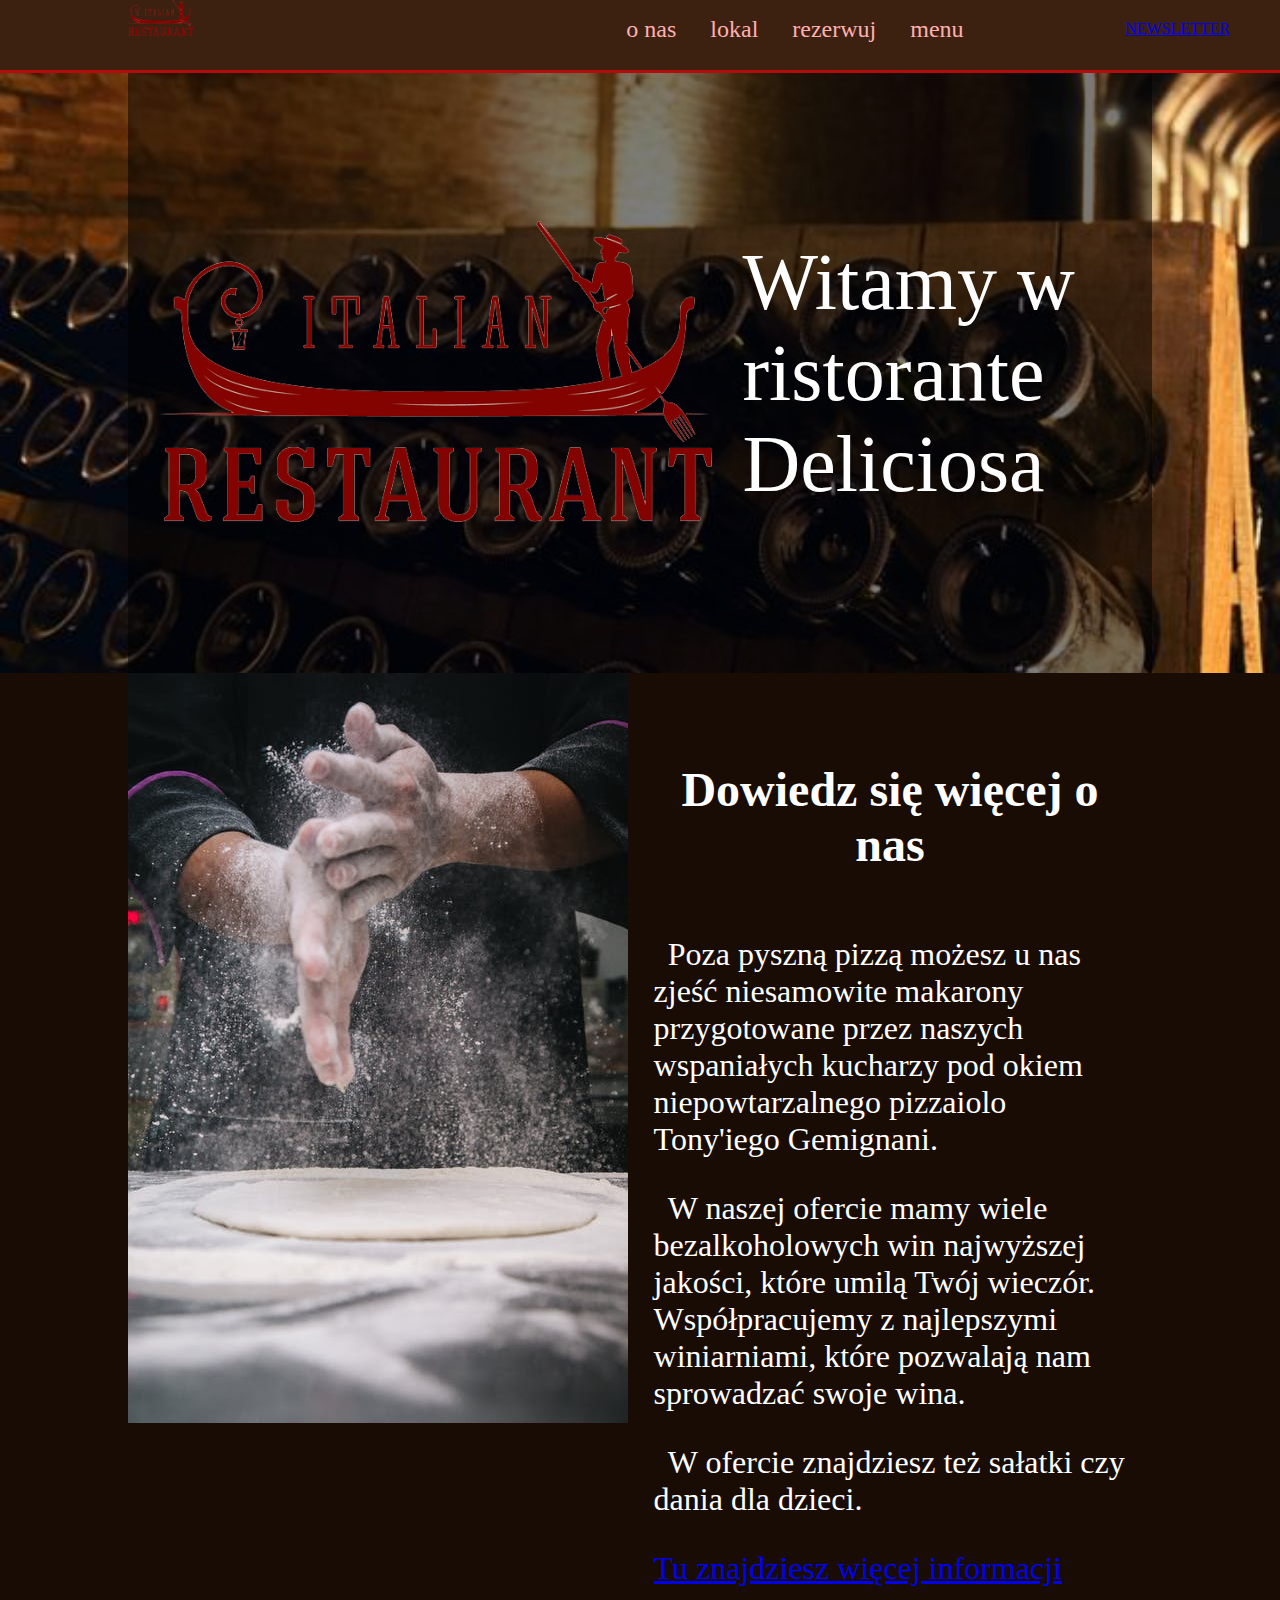
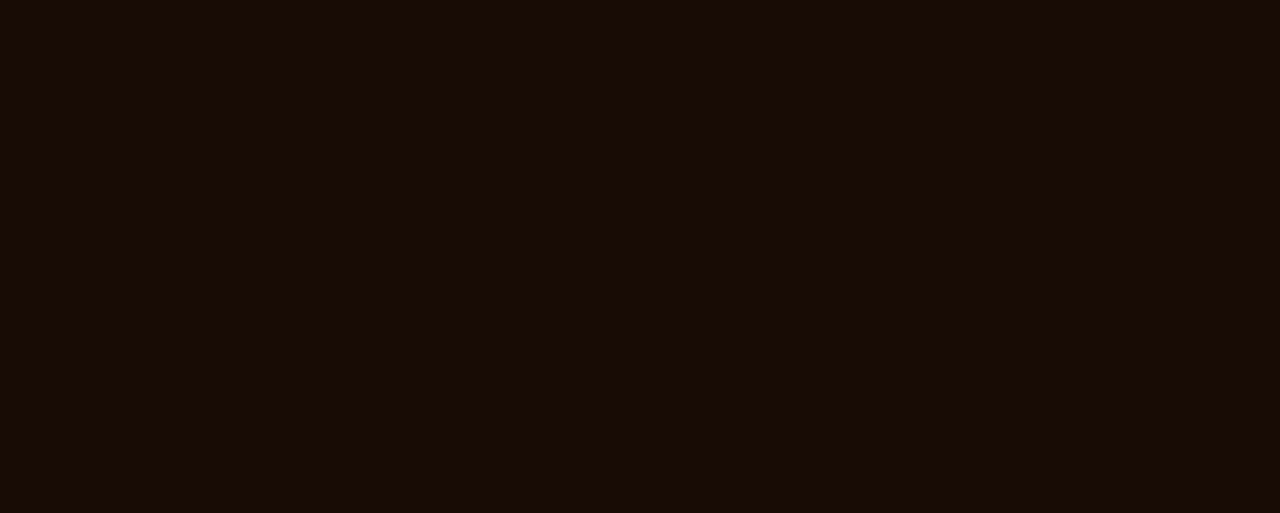
<file: index.html>
<!DOCTYPE html>
<html lang="pl">
<head>
    <meta charset="UTF-8">
    <meta http-equiv="X-UA-Compatible" content="IE=edge">
    <meta name="viewport" content="width=device-width, initial-scale=1.0">
    <title>Ristorante Deliciosa</title>
    <link rel="stylesheet" href="css/global.css">
    <link rel="stylesheet" href="css/index.css">
</head>
<body>
    <div class="header">
        <div class="logo">
            <img src="logo.png" width="20%">
        </div>
        <div class="pasek">
            <ul>
                <li><a href="" class="pasekg">o nas</a></li>
                <li><a href="" class="pasekg">lokal</a></li>
                <li><a href="" class="pasekg">rezerwuj</a></li>
                <li><a href="menu.html" class="pasekg">menu</a></li>
            </ul>
        </div>
        <div class="newsletter">
            <a href="newsletter.php" class="guzik">NEWSLETTER</a>
        </div>
    </div>
    <div id="main">
        <div class="witamy">
            <div class="wit1">
                <img src="logo.png" class="image">
            </div>
            <div class="wit2">
                <p>Witamy w<br>ristorante <br>Deliciosa</p>
            </div>
        </div>
    </div>
    <div class="onas">
        <div>
            <img src="dania/praca2.jpeg">
        </div>
        <div class="onass">
            <h4>Dowiedz się więcej o nas</h4>
            <p>Poza pyszną pizzą możesz u nas zjeść niesamowite makarony przygotowane przez naszych wspaniałych kucharzy pod okiem niepowtarzalnego pizzaiolo Tony'iego Gemignani.</p>
            <p>W naszej ofercie mamy wiele bezalkoholowych win najwyższej jakości, które umilą Twój wieczór. Współpracujemy z najlepszymi winiarniami, które pozwalają nam sprowadzać swoje wina.</p>
            <p>W ofercie znajdziesz też sałatki czy dania dla dzieci.</p>
            <a href="onas.html">Tu znajdziesz więcej informacji</a>
        </div>
    </div>
    <div id="lokal"></div>
    <div id="kontakt">
        <div class="mapouter"><div class="gmap_canvas"><iframe width="700" height="700" id="gmap_canvas" src="https://maps.google.com/maps?q=Dmowskiego%2016/a&t=&z=13&ie=UTF8&iwloc=&output=embed" frameborder="0" scrolling="no" marginheight="0" marginwidth="0"></iframe><a href="https://fmovies-online.net">fmovies</a><br><style>.mapouter{position:relative;text-align:right;height:500px;width:500px;}</style><a href="https://www.embedgooglemap.net">how to embed a google map in html</a><style>.gmap_canvas {overflow:hidden;background:none!important;height:500px;width:500px;}</style></div></div>
    </div>
    <div id="stopka"></div>

</body>
</html>
</file>
<file: css/global.css>
body {
    margin: 0px;
    background-color: rgb(24, 12, 5);
}
.header {
    display: flex;
    flex-direction: row;
    justify-content: flex-start;
    height: 70px;
    background-color: rgb(60, 32, 16);
    border-bottom: 3px rgb(180, 12, 12) solid;
}
.logo{
    width: 30%;
    padding-left: 10%;
    color: white;
}
.pasek{
    width: 50%;
    text-align: right;
}
ul {
    list-style-type: none;
}
li {
    font-size: 1.5em;
    margin-right: 30px;
    display: inline;
}
li a {
    color: rgb(255, 176, 176);
    text-decoration: none;
}
li a:hover {
    color: rgb(234, 134, 134);
    border-bottom: 2px rgb(180, 12, 12) solid;
}
.newsletter {
    width: 20%;
    text-align: right;
    padding: 20px;
    padding-right: 50px;
}
form {
    display: inline;
}
input {
    margin: 10px;
}
</file>
<file: css/index.css>
#main {
    background-image: url("../tlo.jpg");
    background-repeat: no-repeat;
    background-size: cover;
    background-position: center;
    height: 600px;
    display: flex;
    justify-content: center;
}
.witamy {
    width: 80%;
    height: 100%;
    background-color: rgba(0, 0, 0, 0.5);
    text-align: center;
    display: flex;
    flex-direction: row;
    justify-content: space-between;
}
.image {
    width: 90%;
}
.wit1, .wit2 {
    margin-top: auto;
    margin-bottom: auto;
    top: 15%;
    color: white;
}
.wit1 {
    display: block;
    width: 60%;
}
.wit2 {
    display: block;
    width: 40%;
    font-size: 5em;
    text-align: left;
    float: left;
}
.onas {
    margin-left: auto;
    margin-right: auto;
    width: 80%;
    font-family: Verdana;
    display: flex;
    color: white;
    font-size: 2em;
}
.onass h4 {
    text-align: center;
    font-size: 1.5em;
}
.onass {
    padding: 2.5%;
}
.onass p {
    text-indent: 3%;
}
</file>
